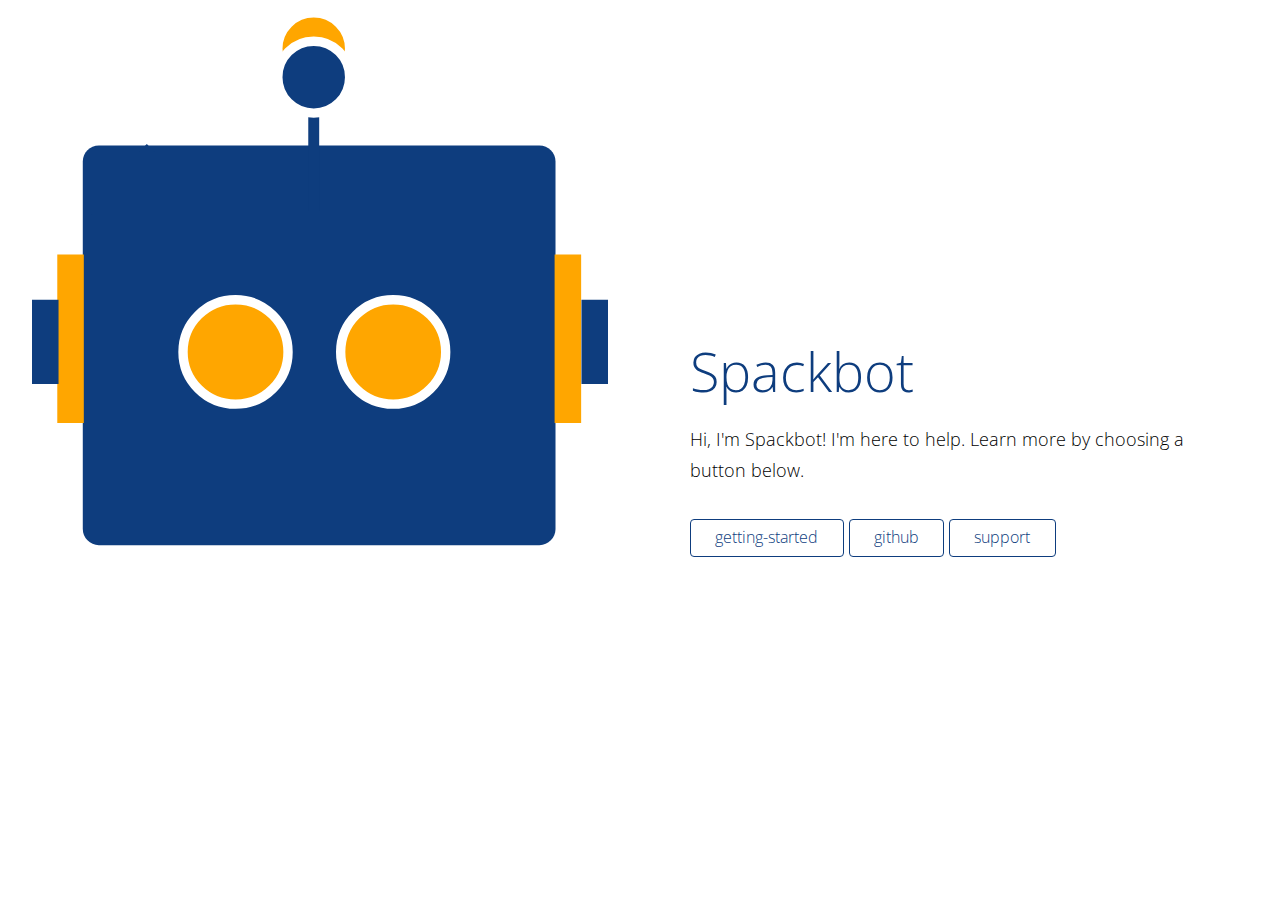
<file: docs/index.html>
<!DOCTYPE html>
<html class="no-js" lang="en">

<head>
    <meta charset="utf-8">
    <meta http-equiv="X-UA-Compatible" content="IE=edge,chrome=1">
    <meta name="viewport" content="width=device-width, initial-scale=1">
    <meta name="description" content="">
    <title>Spackbot</title>

    <!-- Open Graph Meta -->
    <meta content="Spackbot" property="og:site_name">
    <meta content="Spackbot" property="og:title">
    <meta content="website" property="og:type">
    <meta content="The spack maintainer bot" property="og:description">
    <meta content="https://spack.github.io/spackbot" property="og:url">
    <meta content="https://spack.github.com/spackbot/assets/img/spackbot.png" property="og:image">

    <!-- Twitter Cards -->
    <meta name="twitter:card" content="summary">
    <meta name="twitter:site" content="@spackpm">
    <meta name="twitter:creator" content="@vsoch">
    <meta name="twitter:title" content="Spackbot">
    <meta name="twitter:url" content="https://spack.github.io/spackbot">
    <meta name="twitter:description" content="The spack maintainer bot">
    <meta name="twitter:image:src" content="https://spack.github.com/spackbot/assets/img/spackbot.png">

    <!-- Favicon -->
    <link rel="icon" type="image/png" href="assets/img/favicon.ico" />

    <!-- Stylesheet -->
    <link rel="stylesheet" href="assets/css/style.css">
</head>


<body class="half">

  <main>
    <div class="half--right half__content">

<h1 class="pageTitle">Spackbot</h1>
<p class="pageContent">Hi, I'm Spackbot! I'm here to help. Learn more by choosing a button below.</p>


      <div class="socialLinks">
      <a class="socialLinks__link socialLInk__twitter" href="docs/">getting-started</a>
      <a class="socialLinks__link socialLInk__github" href="https://github.com/spack/spackbot" target="_blank">github</a>
      <a class="socialLinks__link socialLInk__github-actions" href="https://github.com/spack/spackbot/issues" target="_blank">support</a>
</div>

    </div>
    <div class="half__image"></div>
  </main>

</body>
</html>
</file>
<file: docs/assets/css/style.css>
/*! modern-normalize | MIT License | https://github.com/sindresorhus/modern-normalize */
@import url("https://fonts.googleapis.com/css?family=Open+Sans:300,300i,700,700i");
:root {
    -moz-tab-size: 4;
    -o-tab-size: 4;
    tab-size: 4;
}
html {
    line-height: 1.15;
    -webkit-text-size-adjust: 100%;
}
body {
    font-family: -apple-system, BlinkMacSystemFont, Segoe UI, Roboto, Helvetica, Arial, sans-serif;
}
hr {
    height: 0;
}
abbr[title] {
    text-decoration: underline dotted;
}
b,
strong {
    font-weight: bolder;
}
code,
kbd,
pre,
samp {
    font-family: SFMono-Regular, Consolas, Liberation Mono, Menlo, Courier, monospace;
    font-size: 1em;
}
small {
    font-size: 80%;
}
sub,
sup {
    font-size: 75%;
    line-height: 0;
    position: relative;
    vertical-align: baseline;
}
sub {
    bottom: -0.25em;
}
sup {
    top: -0.5em;
}
button,
input,
optgroup,
select,
textarea {
    font-family: inherit;
    font-size: 100%;
    line-height: 1.15;
    margin: 0;
}
button,
select {
    text-transform: none;
}
[type="button"],
[type="reset"],
[type="submit"],
button {
    -webkit-appearance: button;
}
[type="button"]::-moz-focus-inner,
[type="reset"]::-moz-focus-inner,
[type="submit"]::-moz-focus-inner,
button::-moz-focus-inner {
    border-style: none;
    padding: 0;
}
[type="button"]:-moz-focusring,
[type="reset"]:-moz-focusring,
[type="submit"]:-moz-focusring,
button:-moz-focusring {
    outline: 1px dotted ButtonText;
}
fieldset {
    padding: 0.35em 0.75em 0.625em;
}
legend {
    padding: 0;
}
progress {
    vertical-align: baseline;
}
[type="number"]::-webkit-inner-spin-button,
[type="number"]::-webkit-outer-spin-button {
    height: auto;
}
[type="search"] {
    -webkit-appearance: textfield;
    outline-offset: -2px;
}
[type="search"]::-webkit-search-decoration {
    -webkit-appearance: none;
}
::-webkit-file-upload-button {
    -webkit-appearance: button;
    font: inherit;
}

summary {
    display: list-item;
}
.h1,
.h2,
.h3,
.h4,
.h5,
.h6,
h1,
h2,
h3,
h4,
h5,
h6 {
    margin: 0.5rem 0 1.5rem;
    font-family: Open Sans, Helvetica, Arial, sans-serif;
}
.h1,
h1 {
    font-size: 2rem;
    line-height: 1.25;
}
@media (min-width: 43.75em) {
    .h1,
    h1 {
        font-size: 2.5rem;
        line-height: 1.125;
    }
}
@media (min-width: 56.25em) {
    .h1,
    h1 {
        font-size: 3em;
        line-height: 1.05;
    }
}
.h2,
h2 {
    font-size: 1.625em;
    line-height: 1.15384615;
}
@media (min-width: 43.75em) {
    .h2,
    h2 {
        font-size: 2em;
        line-height: 1.25;
    }
}
@media (min-width: 56.25em) {
    .h2,
    h2 {
        font-size: 2.25em;
        line-height: 1.25;
    }
}
.h3,
h3 {
    font-size: 1.375em;
    line-height: 1.13636364;
}
@media (min-width: 43.75em) {
    .h3,
    h3 {
        font-size: 1.5em;
        line-height: 1.25;
    }
}
@media (min-width: 56.25em) {
    .h3,
    h3 {
        font-size: 1.75em;
        line-height: 1.25;
    }
}
.h4,
h4 {
    font-size: 1.125em;
    line-height: 1.11111111;
}
@media (min-width: 43.75em) {
    .h4,
    h4 {
        line-height: 1.22222222;
    }
}
blockquote {
    font-size: 1.25em;
    line-height: 1.25;
    padding: 0;
}
@media (min-width: 43.75em) {
    blockquote {
        font-size: 1.5em;
        line-height: 1.45833333;
    }
}
html {
    box-sizing: border-box;
}
*,
:after,
:before {
    box-sizing: inherit;
}
body {
    font-family: Open Sans, Helvetica, Arial, sans-serif;
    font-weight: 300;
    line-height: 1.75;
    font-size: 100%;
    color: #000;
    overflow-x: hidden;
    margin: 0;
}
@media screen and (min-width: 768px) {
    body {
        font-size: 112.5%;
    }
}
body p,
body ul {
    margin: 0 0 2rem;
}
::-moz-selection {
    background: #0e3d7e;
    color: #fff;
}
::selection {
    background: #0e3d7e;
    color: #fff;
}
audio,
iframe,
img,
object,
video {
    max-width: 100%;
}
a {
    color: #0e3d7e;
}
a:hover {
    color: #340034;
}
.noList {
    list-style: none;
    padding-left: 0;
    margin-left: 0;
}
dt {
    font-weight: 700;
}
dd {
    margin: 0 0 1.5rem;
}
.half main {
    display: -ms-flexbox;
    display: flex;
    -ms-flex-direction: column;
    flex-direction: column;
}
@media screen and (min-width: 768px) {
    .half main {
        -ms-flex-direction: row;
        flex-direction: row;
        height: 100vh;
        width: 100vw;
        -ms-flex-align: stretch;
        align-items: stretch;
    }
}
.half main .pageTitle {
    color: #0e3d7e;
    font-weight: 300;
}
.half main > div {
    padding: 20px;
}
@media screen and (min-width: 768px) {
    .half main > div {
        -ms-flex: 1;
        flex: 1;
        display: -ms-flexbox;
        display: flex;
        -ms-flex-flow: column nowrap;
        flex-flow: column nowrap;
        -ms-flex-pack: center;
        justify-content: center;
        padding: 50px;
    }
}
.half .socialLinks__link {
    background-color: transparent;
    display: inline-block;
    position: relative;
    font-family: Open Sans, Helvetica, Arial, sans-serif;
    text-decoration: none;
    color: #0e3d7e;
    font-size: 0.9em;
    line-height: 1.2em;
    font-weight: 300;
    padding: 0.5em 1.5em;
    border: 1px solid #0e3d7e;
    border-radius: 4px;
    cursor: pointer;
    margin-bottom: 0.5em;
    transition: background-color 0.14s ease-in-out;
}
.half .socialLinks__link:focus,
.half .socialLinks__link:hover {
    color: #fff;
    text-decoration: none;
    background-color: #0e3d7e;
}
.half__content {
    -ms-flex-order: 2;
    order: 2;
}
@media screen and (min-width: 768px) {
    .half__content.half--left {
        -ms-flex-order: 1;
        order: 1;
        -ms-flex-preferred-size: 0.75;
        flex-basis: 0.75;
        max-width: 40vw;
    }
}
.half__image {
    min-height: 50vh;
    -ms-flex-order: 1;
    order: 1;
    background-size: cover;
    background-position: 50%;
}
@media screen and (max-width: 800px) {
    .half__image {
        background-image: url(../img/spackbot.svg);
        background-repeat: no-repeat;
        background-size: 90%;
        background-position-y: 0px;
    }
}
@media screen and (min-width: 801px) and (max-width: 1200px) {
    .half__image {
        background-image: url(../img/spackbot.svg);
        background-repeat: no-repeat;
        background-size: 90%;
        background-position-y: 0px;
    }
}
@media screen and (min-width: 1200px) {
    .half__image {
        background-image: url(../img/spackbot.svg);
        background-repeat: no-repeat;
        background-size: 90%;
        background-position-y: 0px;
    }
}
.full {
    min-height: 100vh;
    background-color: #213334;
}
.full,
.full .socialLinks__link {
    color: #fff;
    font-family: Open Sans, Helvetica, Arial, sans-serif;
    font-weight: 300;
}
.full .socialLinks__link {
    background-color: transparent;
    display: inline-block;
    position: relative;
    text-decoration: none;
    font-size: 0.9em;
    line-height: 1.2em;
    padding: 0.5em 1.5em;
    border: 1px solid #fff;
    border-radius: 4px;
    cursor: pointer;
    margin-bottom: 0.5em;
    transition: background-color 0.14s ease-in-out;
}
.full .socialLinks__link:focus,
.full .socialLinks__link:hover {
    color: #000;
    text-decoration: none;
    background-color: #fff;
}
.full__image {
    background-size: cover;
    background-position: 50%;
}
@media screen and (max-width: 800px) {
    .full__image {
        background-image: url(/assets/img/full-sm.jpg);
    }
}
@media screen and (min-width: 801px) and (max-width: 1200px) {
    .full__image {
        background-image: url(/assets/img/full-md.jpg);
    }
}
@media screen and (min-width: 1200px) {
    .full__image {
        background-image: url(/assets/img/full-lg.jpg);
    }
}
@media screen and (min-width: 768px) {
    .full__image {
        position: absolute;
        top: 0;
        left: 0;
        right: 0;
        bottom: 0;
        width: 100vw;
        height: 100vh;
    }
}
@media screen and (min-width: 768px) {
    .full main {
        display: -ms-flexbox;
        display: flex;
        height: 100vh;
        -ms-flex-align: center;
        align-items: center;
        -ms-flex-pack: end;
        justify-content: flex-end;
    }
}
.full main.content--left {
    -ms-flex-pack: start;
    justify-content: flex-start;
}
.full main.content--center {
    -ms-flex-pack: center;
    justify-content: center;
}
.full__content {
    padding: 20px;
}
@media screen and (min-width: 768px) {
    .full__content {
        max-width: 50vw;
        z-index: 1;
        position: relative;
    }
}
.full__image {
    min-height: 50vh;
    -ms-flex-order: 1;
    order: 1;
}
.card {
    min-height: 100vh;
    font-family: Open Sans, Helvetica, Arial, sans-serif;
    font-weight: 300;
    background-color: #213334;
    background-size: cover;
    background-position: 50%;
}
@media screen and (max-width: 800px) {
    .card {
        background-image: url(/assets/img/card-sm.jpg);
    }
}
@media screen and (min-width: 801px) and (max-width: 1200px) {
    .card {
        background-image: url(/assets/img/card-md.jpg);
    }
}
@media screen and (min-width: 1200px) {
    .card {
        background-image: url(/assets/img/card-lg.jpg);
    }
}
.card .pageTitle {
    color: #0e3d7e;
    position: relative;
    padding-top: 1.25rem;
}
.card .pageTitle:before {
    content: "";
    position: absolute;
    top: 0;
    left: 0;
    width: 6.25rem;
    height: 0.4375rem;
    background-color: #0e3d7e;
    display: block;
}
.card .socialLinks__link {
    background-color: transparent;
    display: inline-block;
    position: relative;
    text-decoration: none;
    color: #0e3d7e;
    font-size: 0.9em;
    line-height: 1.2em;
    font-weight: 300;
    padding: 0.5em 1.5em;
    border: 1px solid #0e3d7e;
    border-radius: 4px;
    cursor: pointer;
    margin-bottom: 0.5em;
    transition: background-color 0.14s ease-in-out;
    font-family: Open Sans, Helvetica, Arial, sans-serif;
}
.card .socialLinks__link:focus,
.card .socialLinks__link:hover {
    color: #fff;
    text-decoration: none;
    background-color: #0e3d7e;
}
@media screen and (max-width: 768px) {
    .card main {
        margin: 10%;
    }
}
@media screen and (min-width: 768px) {
    .card main {
        height: 100vh;
        display: -ms-flexbox;
        display: flex;
        -ms-flex-align: center;
        align-items: center;
        -ms-flex-pack: center;
        justify-content: center;
    }
}
.card__content {
    padding: 40px;
    background-color: #fff;
    border-radius: 0.625rem;
}
@media screen and (min-width: 768px) {
    .card__content {
        max-width: 37.5rem;
        z-index: 1;
        position: relative;
    }
}
.card__image {
    min-height: 50vh;
    -ms-flex-order: 1;
    order: 1;
}
</file>
